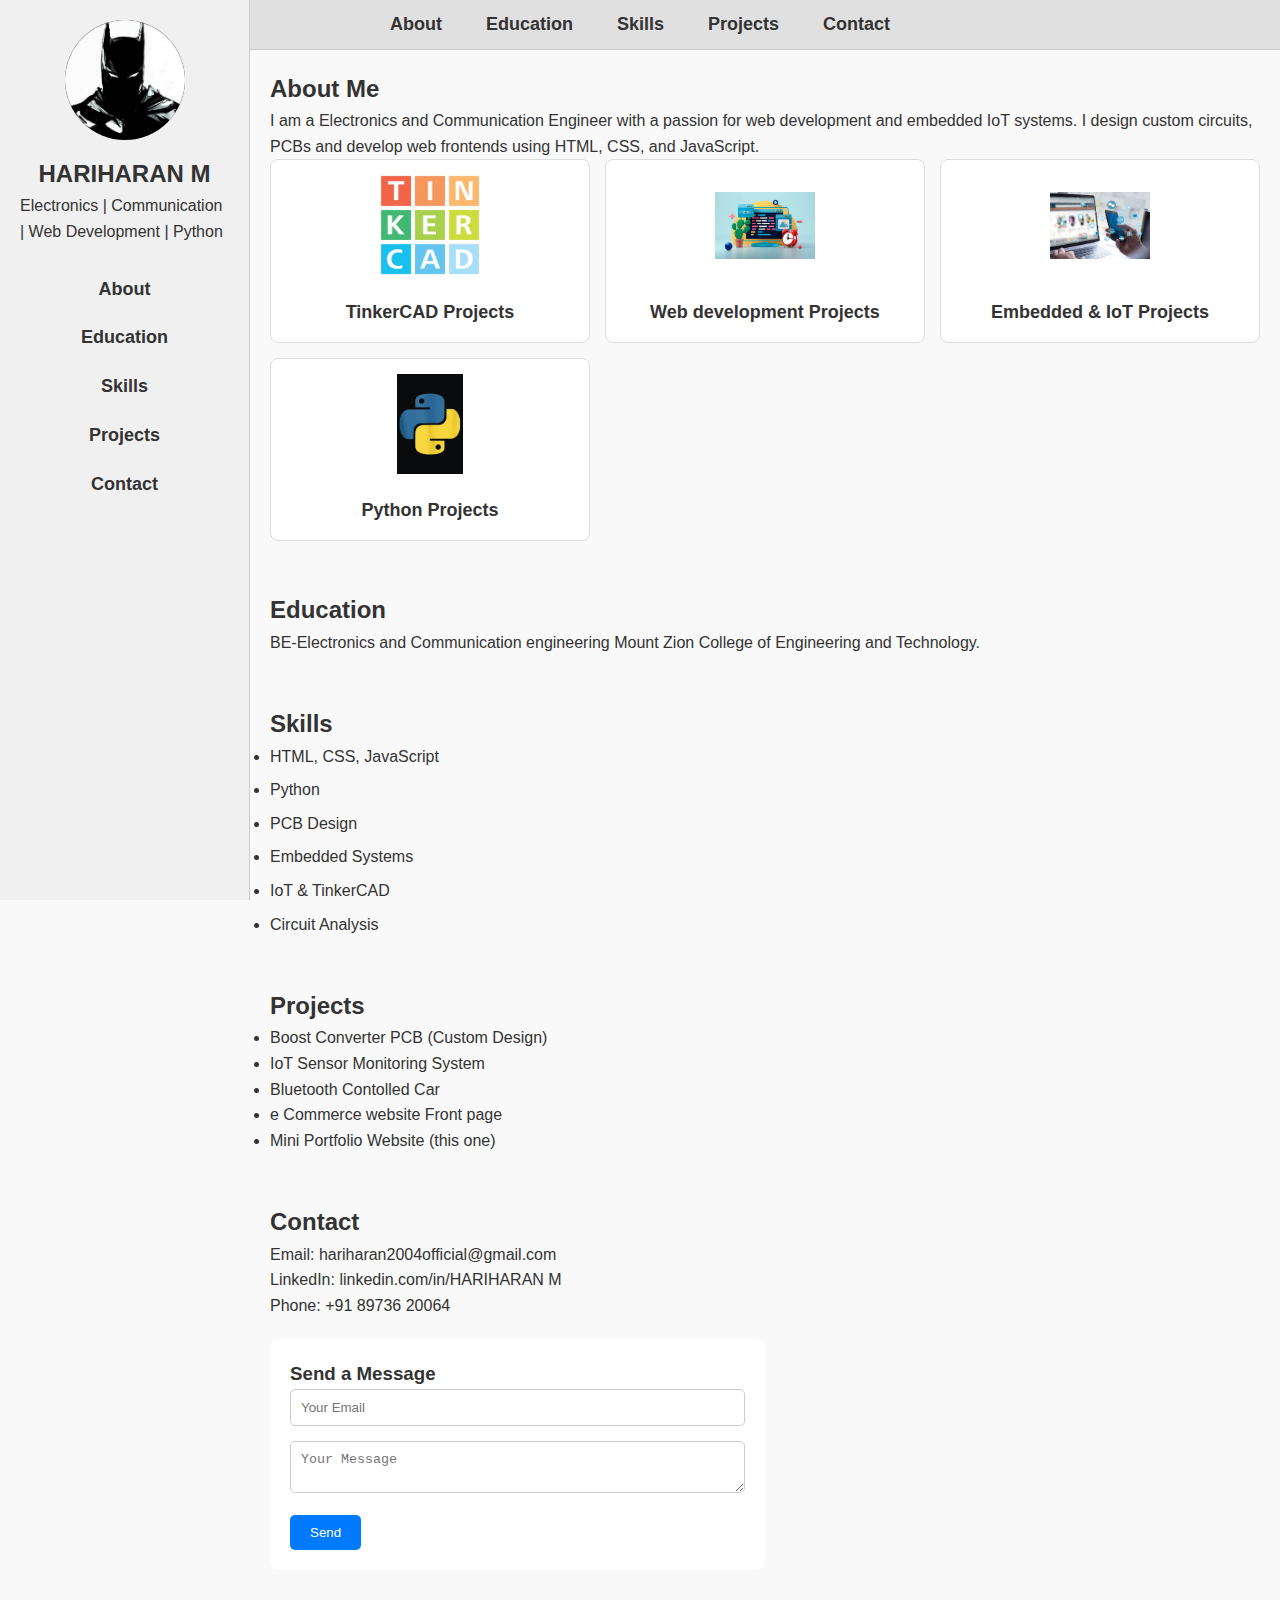
<file: index.html>
<!DOCTYPE html>
<html lang="en">
<head>
  <meta charset="UTF-8" />
  <meta name="viewport" content="width=device-width, initial-scale=1.0" />
  <title>Hariharan | Portfolio</title>
  <link rel="stylesheet" href="style.css" />
</head>
<body>
  <nav class="navbar">
    <ul>
      <li><a href="#about">About</a></li>
      <li><a href="#education">Education</a></li>
      <li><a href="#skills">Skills</a></li>
      <li><a href="#projects">Projects</a></li>
      <li><a href="#contact">Contact</a></li>
    </ul>
  </nav>

  <div class="sidebar">
    <img src="images/batman.jpg" alt="Tony Stark" class="profile-pic">
    <h1>HARIHARAN M</h1>
    <p>Electronics | Communication | Web Development | Python</p>
    <div class="side-links">
      <a href="#about">About</a>
      <a href="#education">Education</a>
      <a href="#skills">Skills</a>
      <a href="#projects">Projects</a>
      <a href="#contact">Contact</a>
    </div>
  </div>

  <main>
    <section id="about">
      <h2>About Me</h2>
      <p>I am a Electronics and Communication Engineer with a passion for web development and embedded IoT systems. I design custom circuits, PCBs and develop web frontends using HTML, CSS, and JavaScript.</p>
      <div class="cards">

        <div class="card" onclick="location.href='projects/tinkercad.html'">
          <img src="images/tinkercad.jpg" alt="TinkerCAD" />
          <h3>TinkerCAD Projects</h3>
        </div>

        <div class="card" onclick="location.href='projects/webdev.html'">
          <img src="images/webdev.jpg" alt="Web Development" />
          <h3>Web development Projects</h3>
        </div>

        <div class="card" onclick="location.href='projects/iot.html'">
          <img src="images/iot.jpg" alt="IoT Systems" />
          <h3>Embedded & IoT Projects</h3>
        </div>

        <div class="card" onclick="location.href='projects/python.html'">
          <img src="images/python.jpg" alt="Python" />
          <h3>Python Projects</h3>
        </div>

      </div>
      
    </section>

    <section id="education">
      <h2>Education</h2>
      <p>BE-Electronics and Communication engineering
        Mount Zion College of Engineering and Technology.
      </p>
    </section>

    <section id="skills">
      <h2>Skills</h2>
      <ul>
        <li>HTML, CSS, JavaScript</li>
        <li>Python</li>
        <li>PCB Design</li>
        <li>Embedded Systems</li>
        <li>IoT & TinkerCAD</li>
        <li>Circuit Analysis</li>
      </ul>
    </section>

    <section id="projects">
      <h2>Projects</h2>
      <ul>
        <li>Boost Converter PCB (Custom Design)</li>
        <li>IoT Sensor Monitoring System</li>
        <li>Bluetooth Contolled Car</li>
        <li>e Commerce website Front page</li>
        <li>Mini Portfolio Website (this one)</li>
      </ul>
    </section>

    <section id="contact">
      <h2>Contact</h2>
      <p>Email: hariharan2004official@gmail.com</p>
      <p>LinkedIn: linkedin.com/in/HARIHARAN M</p>
      <p>Phone: +91 89736 20064</p>

      <form class="message-form">
        <h3>Send a Message</h3>
        <input type="email" placeholder="Your Email" required>
        <textarea placeholder="Your Message" required></textarea>
        <button type="submit">Send</button>
      </form>
    </section>
  </main>

  <script src="script.js"></script>
</body>
</html>
</file>
<file: style.css>
/* ---------------------------------- 
   General Reset & Body
---------------------------------- */
* {
  margin: 0;
  padding: 0;
  box-sizing: border-box;
}

body {
  font-family: Arial, sans-serif;
  background-color: #f9f9f9;
  color: #333;
  line-height: 1.6;
}

/* ---------------------------------- 
   Navbar
---------------------------------- */
.navbar {
  background: #e0e0e0;
  padding: 10px;
  border-bottom: 1px solid #ccc;
}

.navbar ul {
  list-style: none;
  display: flex;
  justify-content: center;
  gap: 20px;
}

.navbar li {
  position: relative;
}

.navbar a {
  text-decoration: none;     /* remove underline */
  color: #333;
  font-size: 18px;
  font-weight: bold;
  padding: 8px 12px;
  transition: color 0.3s, border-bottom 0.3s;
}

.navbar a:hover {
  color: #007BFF;
  border-bottom: 2px solid #007BFF;
}

.navbar a.active {
  color: #007BFF;
  border-bottom: 2px solid #007BFF;
}

/* ---------------------------------- 
   Sidebar
---------------------------------- */
.sidebar {
  position: fixed;
  top: 0;
  left: 0;
  width: 250px;
  height: 100vh;
  background-color: #f0f0f0;
  color: #333;
  padding: 20px;
  border-right: 1px solid #ccc;
  display: flex;
  flex-direction: column;
  align-items: center;       /* center links & profile */
}

.sidebar img {
  width: 120px;
  border-radius: 50%;
}

.sidebar h1 {
  font-size: 24px;
  margin-top: 15px;
}

.sidebar p {
  font-size: 16px;
  margin-bottom: 20px;
}

.side-links {
  width: 100%;
  display: flex;
  flex-direction: column;
  align-items: center;       /* center the <a> text */
}

.side-links a {
  width: 100%;
  text-align: center;        /* center text */
  color: #333;
  text-decoration: none;     /* remove underline */
  font-size: 18px;
  font-weight: bold;
  padding: 10px 0;
  transition: color 0.3s, border-bottom 0.3s, background 0.3s;
}

.side-links a:hover {
  color: #007BFF;
  border-bottom: 2px solid #007BFF;
}

.side-links a.active {
  color: #007BFF;
  border-bottom: 2px solid #007BFF;
}

/* ---------------------------------- 
   Main Content (push right of sidebar)
---------------------------------- */
main, .main {
  margin-left: 250px;        /* match .sidebar width */
  padding: 20px;
}

/* ---------------------------------- 
   Section spacing
---------------------------------- */
section {
  margin-bottom: 50px;
}

/* ---------------------------------- 
   Cards (Home Page)
---------------------------------- */
.cards {
  display: flex;
  flex-wrap: wrap;
  gap: 15px;
}

.card {
  background: #fff;
  border: 1px solid #ddd;
  padding: 15px;
  width: calc(33.333% - 10px);
  text-align: center;
  border-radius: 8px;
  cursor: pointer;
  transition: transform 0.3s, background-color 0.3s;
}

.card img {
  width: 100px;
  height: 100px;
  object-fit: contain;
  margin-bottom: 10px;
}

.card h3 {
  font-size: 18px;
  color: #333;
  margin-top: 5px;
}

.card:hover {
  transform: translateY(-4px);
  background-color: #e9f5ff;
}

/* ---------------------------------- 
   Skills List
---------------------------------- */
#skills ul li {
  margin-bottom: 8px;
}

/* ---------------------------------- 
   Project List (Project Pages)
---------------------------------- */
.project-list {
  display: flex;
  flex-wrap: wrap;
  gap: 20px;
  margin-top: 20px;
}

.project-card {
  background: #fff;
  border: 1px solid #ccc;
  border-radius: 8px;
  padding: 15px;
  width: calc(50% - 20px);
  transition: transform 0.3s;
}

.project-card:hover {
  transform: translateY(-5px);
}

.project-card img {
  width: 100%;
  height: 180px;
  object-fit: cover;
  border-radius: 5px;
  margin-bottom: 10px;
}

.project-card h3 {
  font-size: 20px;
  margin-bottom: 8px;
}

.project-card p {
  color: #555;
}

/* ---------------------------------- 
   Contact Form
---------------------------------- */
.message-form {
  background: #fff;
  padding: 20px;
  border-radius: 8px;
  width: 50%;
  margin-top: 20px;
}

.message-form input,
.message-form textarea {
  width: 100%;
  padding: 10px;
  margin-bottom: 15px;
  border: 1px solid #ccc;
  border-radius: 5px;
}

.message-form button {
  background-color: #007BFF;
  color: white;
  padding: 10px 20px;
  border: none;
  border-radius: 5px;
  cursor: pointer;
}

.message-form button:hover {
  background-color: #0056b3;
}

/* ---------------------------------- 
   Responsive
---------------------------------- */
@media (max-width: 768px) {
  .sidebar {
    position: relative;
    width: 100%;
    height: auto;
  }
  main, .main {
    margin-left: 0;
  }
  .cards, .project-list {
    flex-direction: column;
  }
  .card, .project-card {
    width: 100%;
  }
  .message-form {
    width: 100%;
  }
}
</file>
